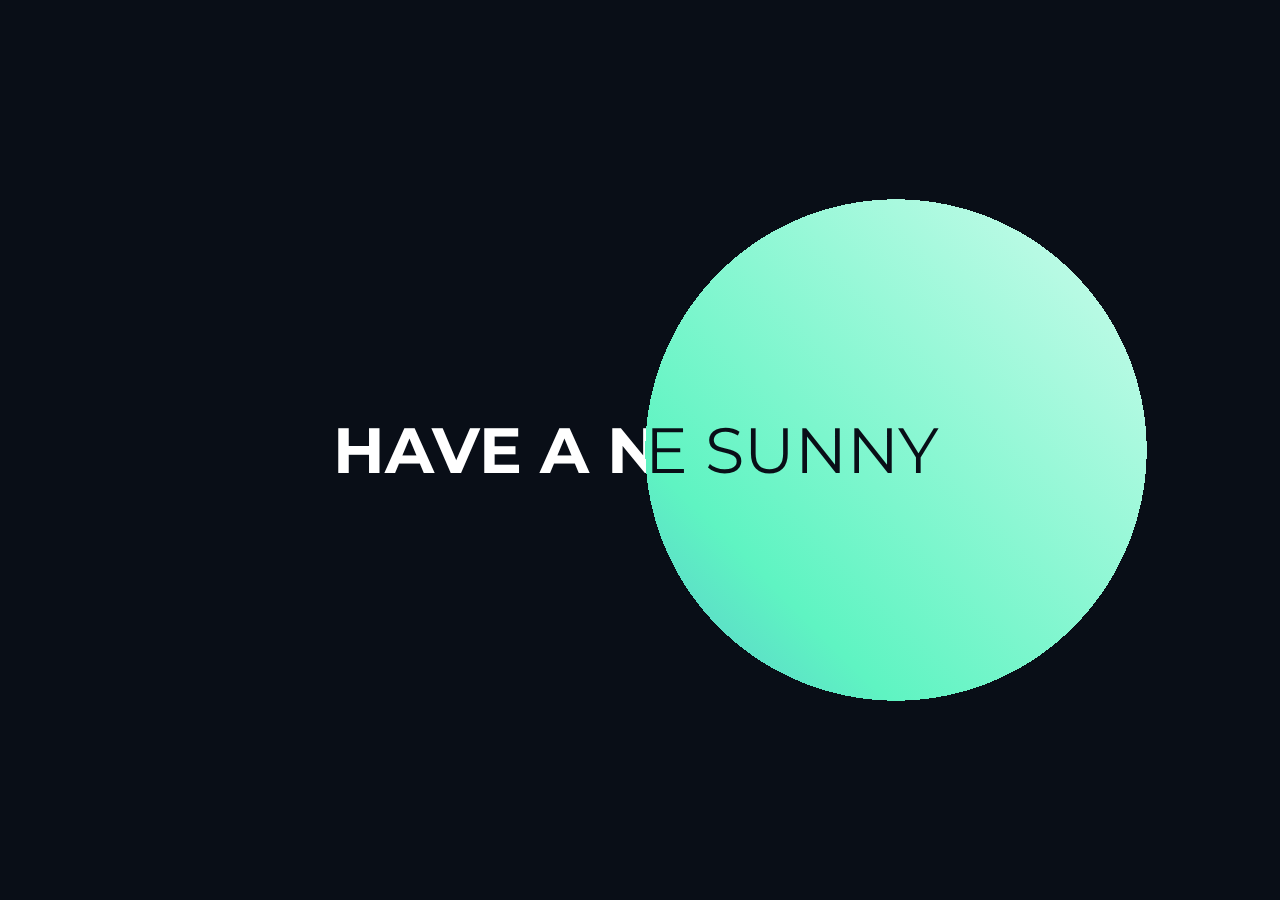
<file: index.html>
<!DOCTYPE html>
<html lang="en">
<head>
    <meta charset="UTF-8">
    <meta name="viewport" content="width=device-width, initial-scale=1.0">
    <title>Created by Harshit</title>
    <link rel="stylesheet" href="style.css">
</head>
<body>
    <script src='https://cdnjs.cloudflare.com/ajax/libs/gsap/3.5.1/gsap.min.js'></script>

<div class="wrapper">
	<div class="hero">
		<h1 class="hero__heading">Have a nice day!</h1>
	</div>

	<div class="hero hero--secondary" aria-hidden="true" data-hero>
		<p class="hero__heading">It will be sunny</p>
	</div>
</div>
</body>
<script src="script.js
"></script>
</html>
</file>
<file: style.css>
@import url("https://fonts.googleapis.com/css?family=Montserrat:700");

* {
	box-sizing: border-box;
}

body {
	font-family: Montserrat, sans-serif;
	min-height: 100vh;
	margin: 0;
	padding: 0;
	background-color: rgb(9, 14, 23);
	color: #ffffff;
}

svg {
	opacity: 0;
	position: absolute;
}

.wrapper {
	position: relative;
}

.hero {
	min-height: 100vh;
	padding: clamp(1rem, 2vw, 5rem);
	display: flex;
	align-items: center;
}

.hero--secondary {
	--mask: radial-gradient(circle at var(--x, 70%) var(--y, 50%), black 25%, transparent 0);
	position: absolute;
	top: 0;
	left: 0;
	width: 100%;
	height: 100%;
	background: linear-gradient(45deg, #482EF4, #5FF4C2, #ffffff);
	color: rgb(9, 14, 23);
	-webkit-mask-image: var(--mask);
	mask-image: var(--mask);
}

.hero__heading {
	font-size: clamp(2rem, 5vw, 8rem);
	text-transform: uppercase;
	margin: 0;
  max-width: fit-content;
  margin-left: auto;
  margin-right: auto;
}
</file>
